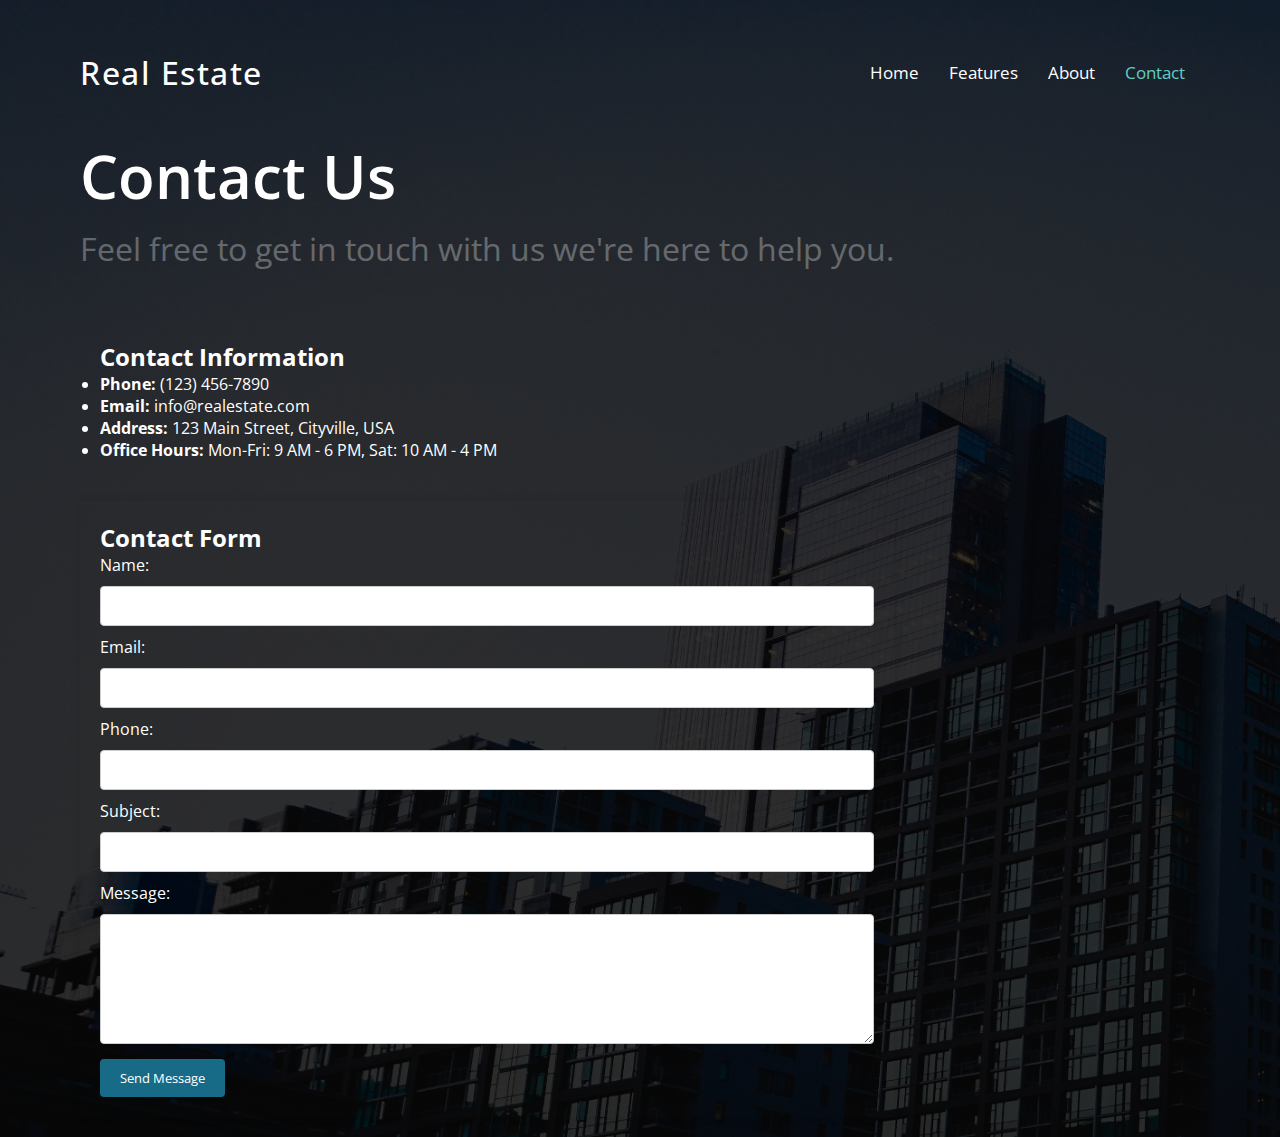
<file: contact.html>
<!DOCTYPE html>
<html>
  <head>
    <title>Contact</title>
    <link rel="stylesheet" href="styles.css" />
  </head>
  <body>
    <div class="wrapper">
      <nav>
        <div class="logo">
          <a href="index.html">Real Estate</a>
        </div>
        <ul>
          <li><a href="index.html">Home</a></li>
          <li><a href="features.html">Features</a></li>
          <li><a href="about.html">About</a></li>
          <li><a href="contact.html" class="active">Contact</a></li>
        </ul>
        <div class="toggle" onclick="toggleMenu();">
          <i class="fas fa-bars"></i>
        </div>
      </nav>
      <div class="content">
        <div class="article">
          <h1>Contact Us</h1>
          <p>Feel free to get in touch with us we're here to help you.</p>
          <div class="contact-info">
            <h2>Contact Information</h2>
            <ul>
              <li><strong>Phone:</strong> (123) 456-7890</li>
              <li><strong>Email:</strong> info@realestate.com</li>
              <li><strong>Address:</strong> 123 Main Street, Cityville, USA</li>
              <li>
                <strong>Office Hours:</strong> Mon-Fri: 9 AM - 6 PM, Sat: 10 AM
                - 4 PM
              </li>
            </ul>
          </div>

          <!-- Contact Form -->
          <div class="contact-form">
            <h2>Contact Form</h2>
            <form action="submit_form.js" method="POST">
              <label for="name">Name:</label>
              <input type="text" id="name" name="name" required />

              <label for="email">Email:</label>
              <input type="email" id="email" name="email" required />

              <label for="phone">Phone:</label>
              <input type="tel" id="phone" name="phone" required />

              <label for="subject">Subject:</label>
              <input type="text" id="subject" name="subject" required />

              <label for="message">Message:</label>
              <textarea
                id="message"
                name="message"
                rows="6"
                required
              ></textarea>
              <button class="button" type="submit">Send Message</button>
            </form>
          </div>
        </div>
      </div>
    </div>
    <script src="script.js"></script>
  </body>
</html>
</file>
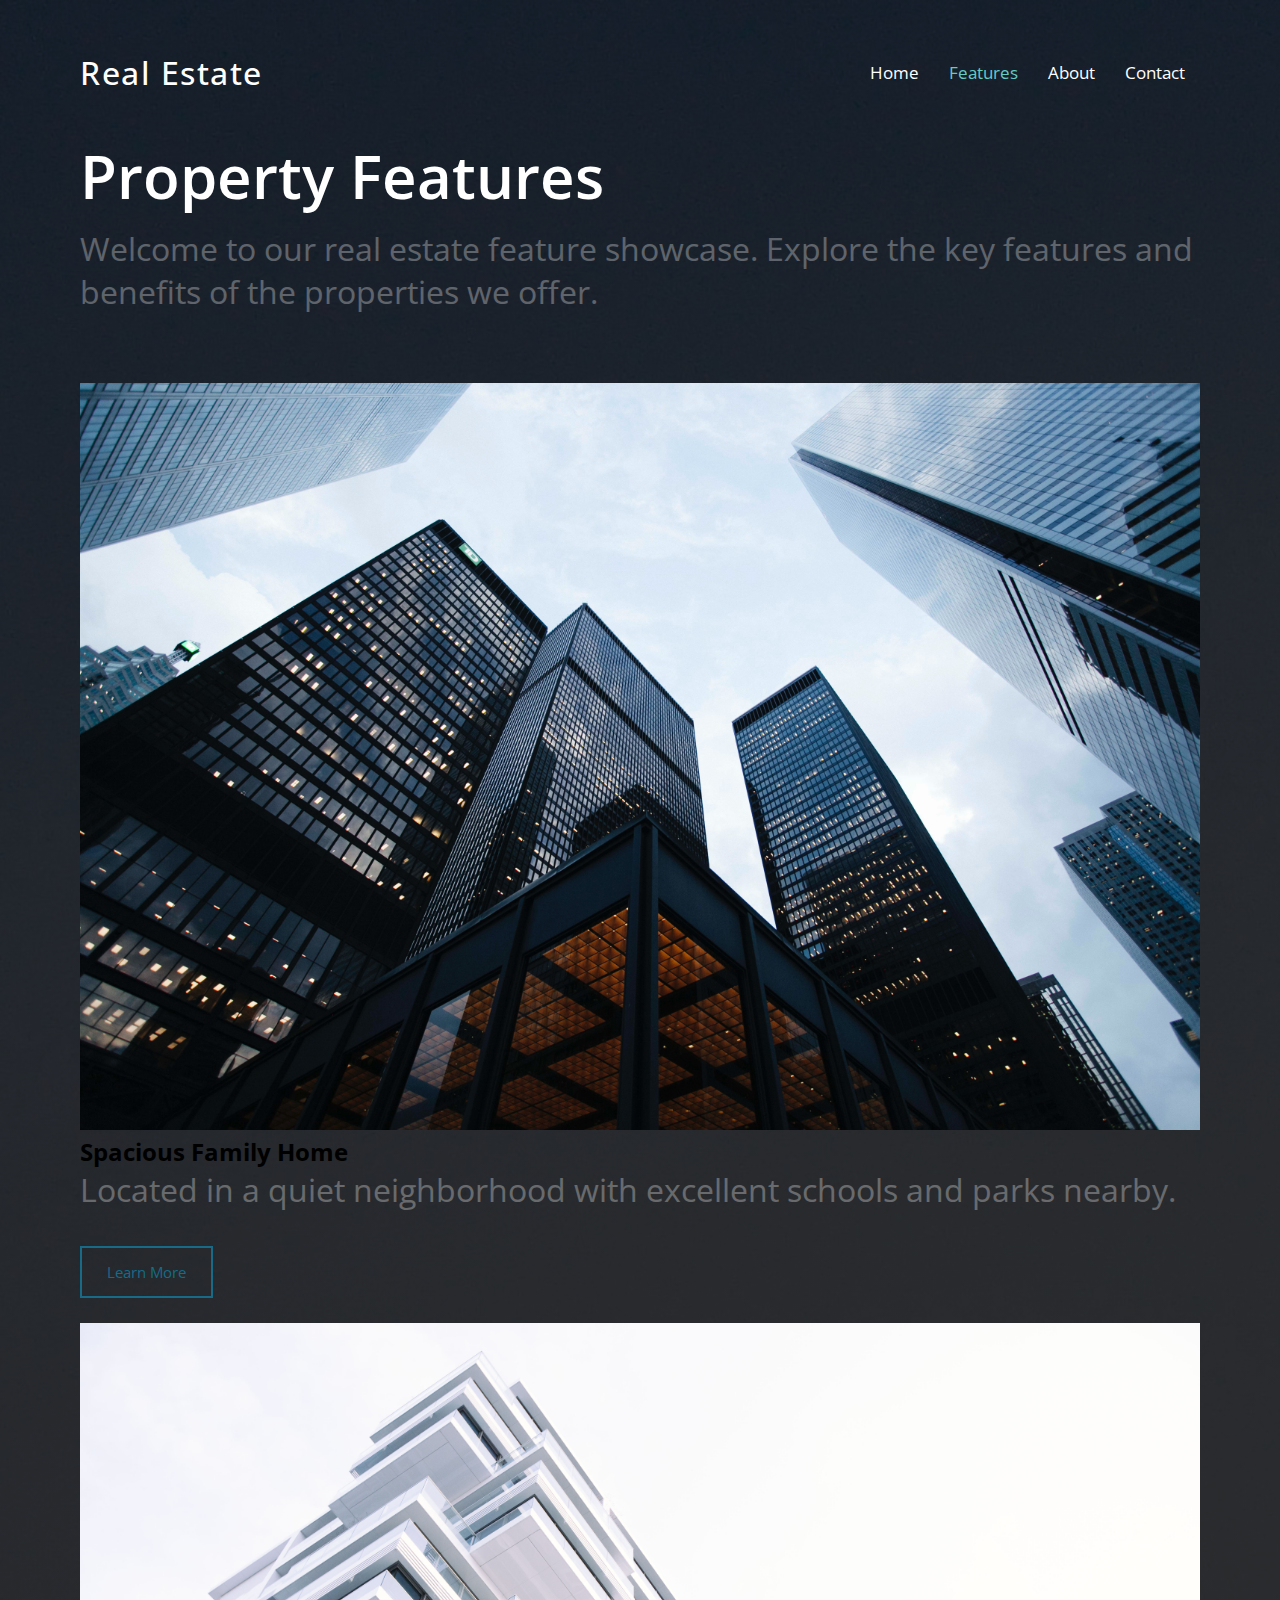
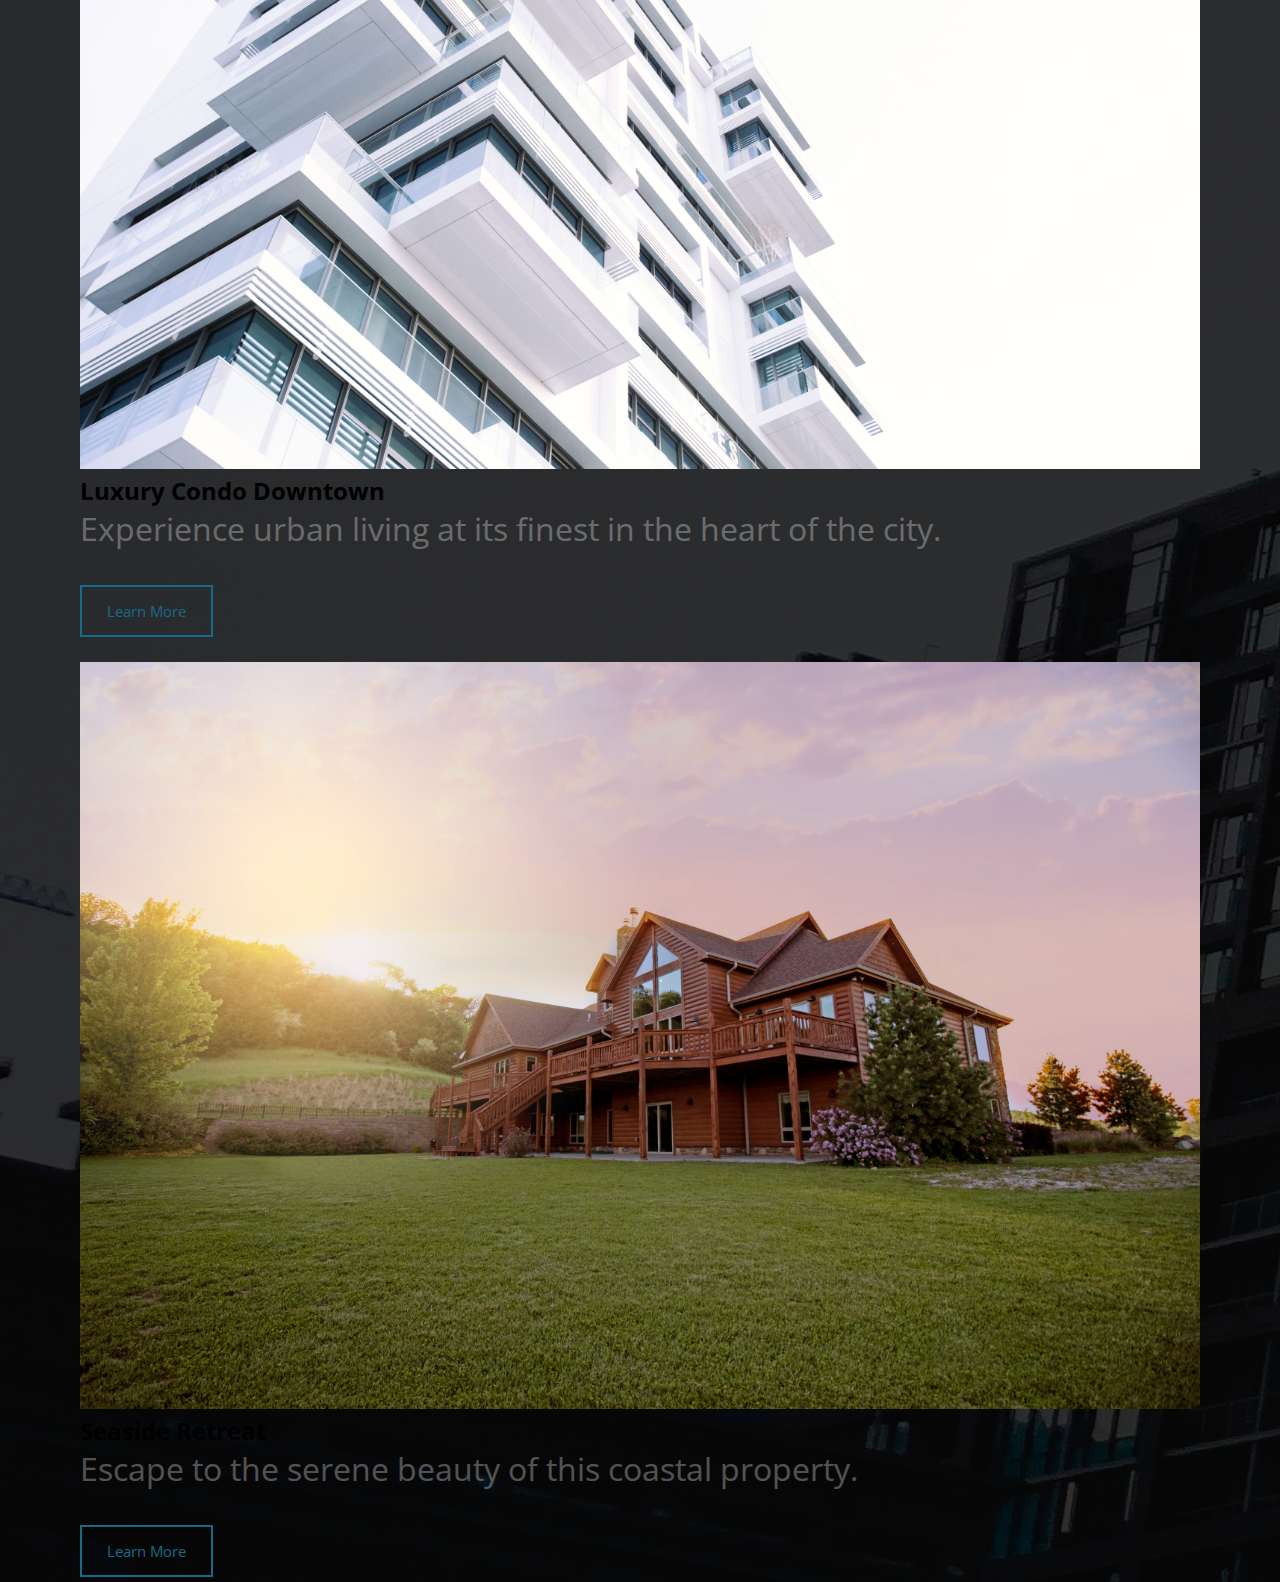
<file: features.html>
<!DOCTYPE html>
<html>
  <head>
    <title>Property Features - Real Estate</title>
    <link rel="stylesheet" href="styles.css" />
    <style>
      /* Add CSS styles specific to this page */
      .property {
        margin-bottom: 20px;
      }

      .property img {
        max-width: 100%;
        height: auto;
      }
    </style>
  </head>
  <body>
    <div class="wrapper">
      <nav>
        <div class="logo">
          <a href="index.html">Real Estate</a>
        </div>
        <ul>
          <li><a href="index.html">Home</a></li>
          <li><a href="features.html" class="active">Features</a></li>
          <li><a href="about.html">About</a></li>
          <li><a href="contact.html">Contact</a></li>
        </ul>
        <div class="toggle" onclick="toggleMenu();">
          <i class="fas fa-bars"></i>
        </div>
      </nav>
      <div class="content">
        <div class="article">
          <h1>Property Features</h1>
          <p>
            Welcome to our real estate feature showcase. Explore the key
            features and benefits of the properties we offer.
          </p>

          <!-- Property Listing 1 -->
          <div class="property">
            <img src="images/img2.jpg" alt="Property 1" />
            <h2>Spacious Family Home</h2>
            <p>
              Located in a quiet neighborhood with excellent schools and parks
              nearby.
            </p>
            <div class="button">
              <a href="">Learn More</a>
            </div>
          </div>

          <!-- Property Listing 2 -->
          <div class="property">
            <img src="images/img3.jpg" alt="Property 2" />
            <h2>Luxury Condo Downtown</h2>
            <p>
              Experience urban living at its finest in the heart of the city.
            </p>
            <div class="button">
              <a href="">Learn More</a>
            </div>
          </div>

          <!-- Property Listing 3 -->
          <div class="property">
            <img src="images/img4.jpg" alt="Property 3" />
            <h2>Seaside Retreat</h2>
            <p>Escape to the serene beauty of this coastal property.</p>
            <div class="button">
              <a href="">Learn More</a>
            </div>
          </div>

          <!-- Add more property listings as needed -->
        </div>
      </div>
    </div>
    <script src="script.js"></script>
  </body>
</html>
</file>
<file: styles.css>
@import url('https://fonts.googleapis.com/css2?family=Inter:wght@400;600;700&family=Open+Sans:wght@300;400;500;700&display=swap');

* {
    margin: 0px;
    padding: 0px;
    box-sizing: border-box;
    font-family: 'Open Sans', sans-serif;
}

.wrapper{
    width: 100%;
    min-height: 100vh;
    background-image: linear-gradient(rgba(0, 0, 0, 0.8), rgba(0, 0, 0, 0.8) ), url("./images/img1.jpg");
    position: center;
    background-repeat: no-repeat;
    background-size: cover;
}
nav {
    width: 100%;
    min-height: 15vh;
    padding: 0px 80px;
    display: flex;
    justify-content: space-between;
    align-items: center;
}

nav ul{
    display: flex;
    justify-content: center;
    align-items: center;
    margin-top: 10px;
}

nav ul li{
    list-style: none;
    padding: 20px 15px;
}

nav ul li a{
    text-decoration: none;
    color: #fff;
    font-size: 17px;
}

nav ul li a:hover{
    color: #64CCC5;
    transition: 0.5s ease;
}

nav ul li .active{
    color: #64CCC5;
}

nav .logo{
    margin-top: 10px;

}

nav .logo a{
    font-size: 32px;
    color: #fff;
    text-decoration: none;
    font-weight: 500;
    letter-spacing: 1.5px;
}

nav .toggle{
    font-size: 25px;
    cursor: pointer;
    color: #fff;
    display: none;
}

.content{
    width: 100%;
    min-height: 85vh;
    display: flex;
    justify-content: flex-start;
    align-items: center;
    padding: 0px 80px;
}

.article h1{
    color: #fff;
    font-size: 60px;
    font-weight: 600;
    margin-bottom: 10px;
}

.article p{
    color: #fff;
    font-size: 32px;
    margin-bottom: 50px;
    opacity: 0.3;
}

.article .button a{
    font-size: 15px;
   
    color: #176B87;
    padding: 14px 25px;
    border: 2px solid #176B87;
    text-decoration: none;
    transition: background-color 0.3s, color 0.3s;
    cursor: pointer;
}

.article .button a:hover{
    background-color: #176B87;
    color: #fff;
}

.property img{
    max-width: 100%;
    height: auto;
    padding-top: 20px;
}

body {
    background-color: #f4f4f4;
}

.contact-info {
   
    padding: 20px;
    margin-bottom: 20px;
    color: #fff;
}

.contact-form {
    padding: 20px;
    margin-bottom: 20px;
    box-shadow: 0px 0px 10px rgba(0, 0, 0, 0.1);
    color: #fff;
}

.contact-form label {
    display: block;
    margin-bottom: 10px;
}

.contact-form input[type="text"],
.contact-form input[type="email"],
.contact-form input[type="tel"],
.contact-form textarea {
    width: 100%;
    padding: 10px;
    margin-bottom: 10px;
    border: 1px solid #ccc;
    border-radius: 4px;
}

.contact-form button[type="submit"] {
    background-color: #176B87;
    color: #fff;
    padding: 10px 20px;
    border: none;
    border-radius: 4px;
    cursor: pointer;
}

.contact-form button[type="submit"]:hover {
    background-color: #13546B;
}

@media screen and (max-width: 800px){
    .wrapper{
        width: 100%;
    }
    nav{
        padding: 20px 40px;
    }
    nav .logo a{
        font-size: 25px;
    }
    nav ul{
        display: none;
        justify-content: center;
        flex-direction: column;
    }
    nav ul li{
        padding: 12px 0px;
    }
    nav ul li a{
        font-size: 20px;
    }
    nav .toggle{
        display: flex;
        z-index: 1;
    }
    .content {
        width: 100%;
        padding: 0px 40px;
    }
    .article h1{
        font-size: 42px;
    }
    
    .article p{
        font-size: 30px;
    }

    .article .button a{
        padding: 12px 20px;
    }
    nav ul.active{
        top: 0;
        left: 0;
        position: fixed;
        width: 100%;
        height: 100vh;
        display: flex;
        justify-content: center;
        align-items: center;
        flex-direction: column;
        background-color: #64CCC5;
    }
}
@media screen and (max-width: 500px) {
    nav .logo a{
        font-size: 20px;
    } .article h1{
        font-size: 32px;
    }
    .article p{
        font-size: 14px;
    }
    .article .button a{
        font-size: 15px;
        padding: 12px 20px;
    }
    
}
</file>
